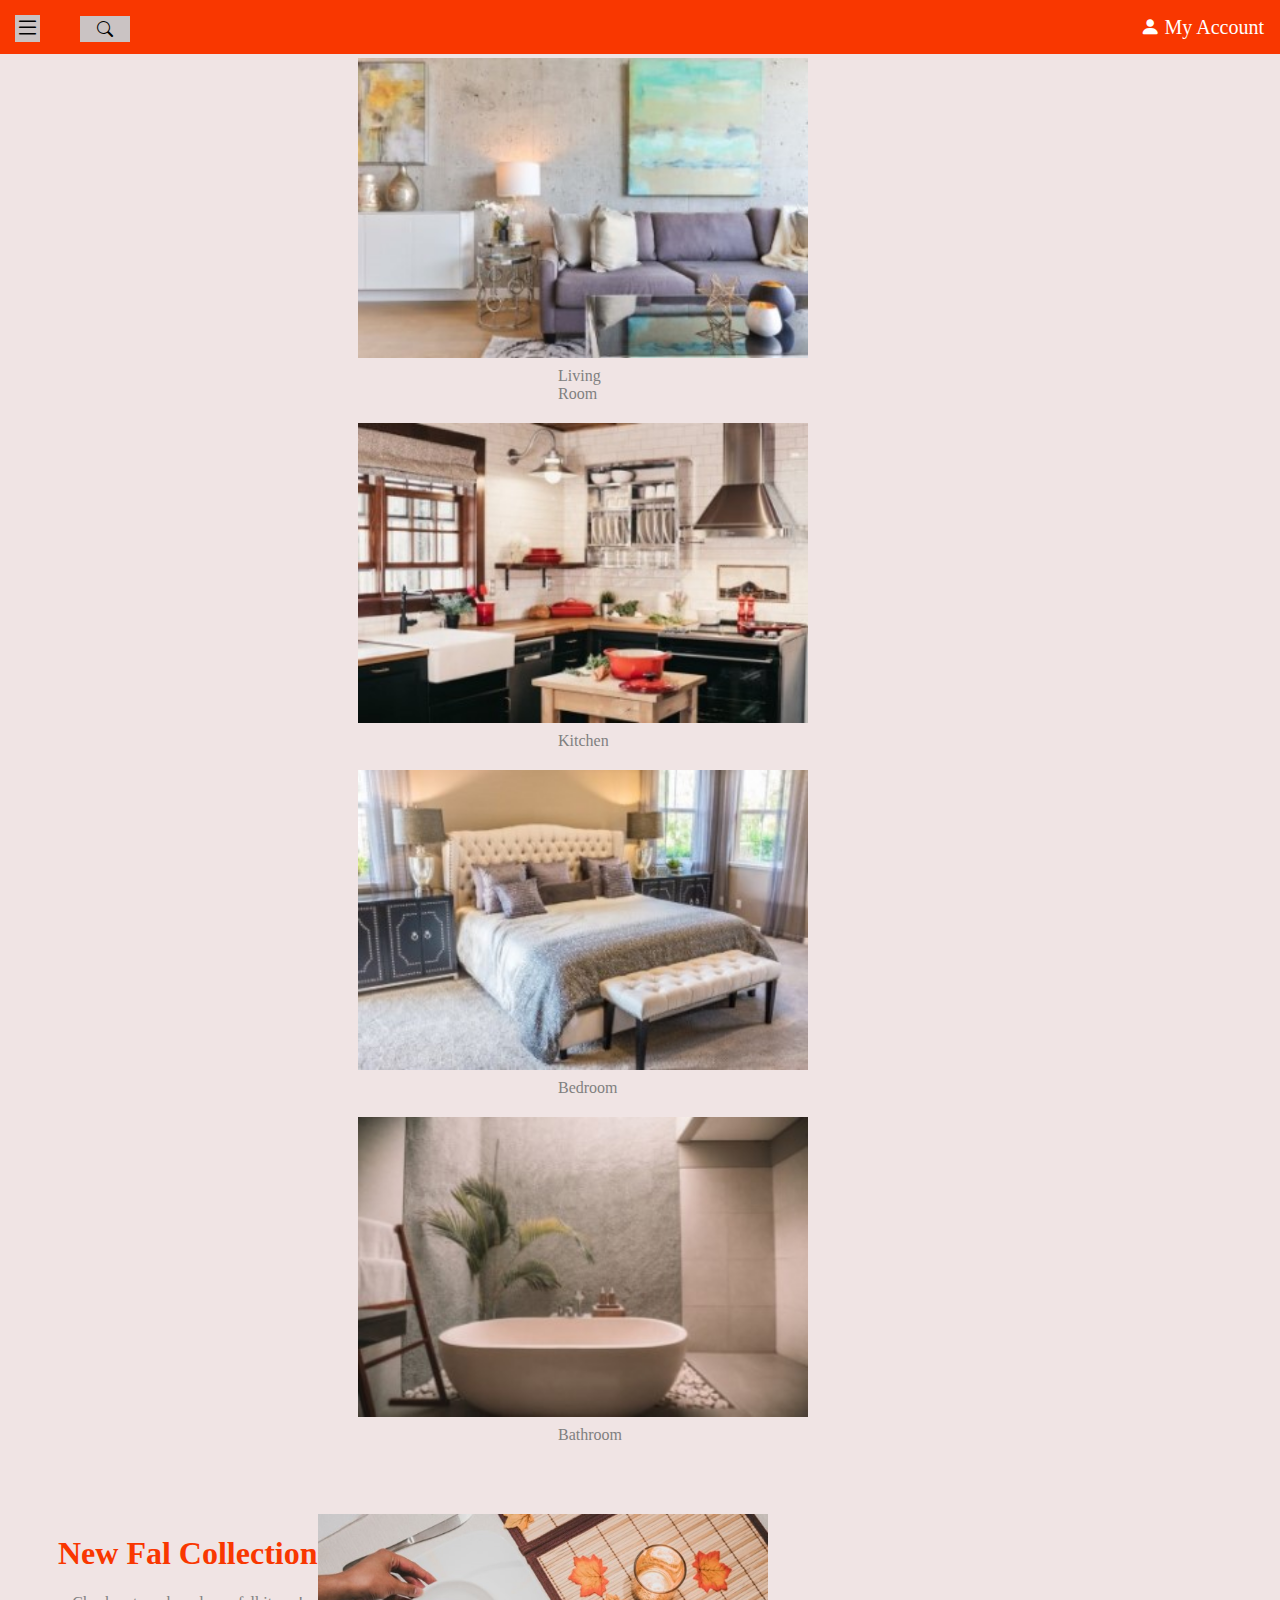
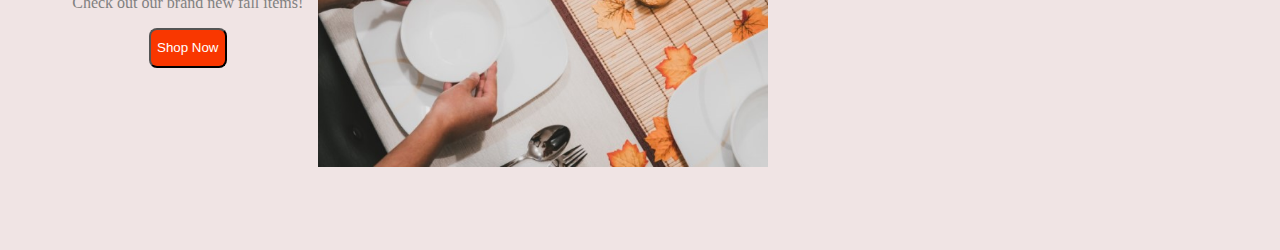
<file: docs/index.html>
<!DOCTYPE html>
<html lang="en">

<head>
    <meta charset="UTF-8">
    <meta http-equiv="X-UA-Compatible" content="IE=edge">
    <meta name="viewport" content="width=device-width, initial-scale=1.0">
    <link rel="stylesheet" href="./style.css">
    <link rel="stylesheet" href="./reseter.css">
    <link rel="stylesheet" href="./responsive.css">
    <link rel="stylesheet" href="./style2.css">
    <title>Furniture</title>
</head>

<body>


    <div id="nav-bar">

        <div class="navigation">
            <ul id="nav">
                <li><a href="index.html" class="active">Furniture</a></li>
                <li><a href="https://www.emag.bg/search/outdoor?ref=effective_search" target="_blank">Outdoor</a></li>
                <li><a href="https://www.emag.bg/search/storage?ref=effective_search" target="_blank">Storage</a></li>
                <li><a href="Lighting.html">Lighting</a></li>
                <li><a href="https://www.emag.bg/search/%D1%83%D1%80%D0%B5%D0%B4%D0%B8?ref=effective_search" target="_blank">Appliances</a></li>
            </ul>
        </div>

        <div id="responsive-nav">
            <div id="responsive-nav2">
                <i class="bi bi-list"></i>
            </div>
        </div>
        <ul id="nav2">
            <li><input type="text" value="" placeholder="Search anyting..." class="responsive">
                <div id="search-icon"><i class="bi bi-search" id="icon2"></i></div>
            </li>

        </ul>

        <ul id="nav3">
            <li><a href="https://www.emag.bg/user/myaccount?ref=ua_personal_data" target="_blank"><i class="bi bi-person-fill"></i> My Account</a></li>
        </ul>
    </div>

    <div class="body2">
        <!-- <div class="rooms-1"> -->
        <div id="rooms">
            <div class="room1">
                <img src="./rooms/liv-room.jpg" class="zzz" id="zzz">
                <div class="overlay">Living Room</div>

            </div>
        </div>

        <div id="rooms">
            <div class="room2">
                <img src="./rooms/kitchen.jpg" id="zzz">
                <div class="overlay">Kitchen</div>

            </div>
        </div>

        <div id="rooms">
            <div class="room3">
                <img src="./rooms/bedroom.jpg" id="zzz">
                <div class="overlay">Bedroom</div>

            </div>
        </div>

        <div id="rooms">
            <div class="room4">
                <img src="./rooms/bathroom.jpg" id="zzz">
                <div class="overlay">Bathroom</div>

            </div>
        </div>
        <!-- </div> -->
        <!-- <img src="../docs/rooms/kitchen.jpg" id="zzz">
        <img src="../docs/rooms/bedroom.jpg" id="zzz">
        <img src="../docs/rooms/bathroom.jpg" id="zzz"> -->



        <div id="rooms2">
            <img src="./rooms/liv-room.jpg" class="zzz" id="zzz" class="responsive">
            <div class="overlay">Living Room</div>


            <img src="./rooms/kitchen.jpg" id="zzz" class="responsive">
            <div class="overlay">Kitchen</div>


            <img src="./rooms/bedroom.jpg" id="zzz" class="responsive">
            <div class="overlay">Bedroom</div>


            <img src="./rooms/bathroom.jpg" id="zzz" class="responsive">
            <div class="overlay">Bathroom</div>

        </div>
    </div>
    <div class="body2">

        <div class="recklam">

            <h1 class="collection">New Fall Collection</h1>
            <!-- <br> -->
            <p>Check out our brand new fall items!</p>
            <button class="btn">
                Shop Now
            </button>
        </div>

        <div class="recklam2">

            <div class="responsive-rcklm">
                <h1 class="collection"> New Fal Collection</h1>
                <!-- <br> -->
                <p> Check out our brand new fall items!</p>
                <button class="btn">
                    Shop Now
                </button>
            </div>
        </div>
        <div>
            <div class="item2">
                <img src="./Items/fall-collection.jpg" id="item2-img">
            </div>
        </div>

        <div class="item">
            <img src="./Items/fall-collection.jpg" alt="">
        </div>

    </div>

    <div class="body2">
        <div id="offer">
            <div class="offer2">
                <div class="offer3">
                    <img src="./Media/free-shipping.png">

                </div>

                <div class="offer3">
                    <img src="./Media/amazing-deals.png">
                </div>

                <div class="offer3">
                    <img src="./Media/customer-service.png">

                </div>
            </div>


            <div class="icon-text">
                <div id="icon-info1">
                    <p>FREE SHOPPING</p>
                    <p>On everything over $50</p>
                </div>

                <div id="icon-info2">
                    <p>FREE SHOPPING</p>
                    <p>On everything over $50</p>
                </div>

                <div id="icon-info3">
                    <p>FREE SHOPPING</p>
                    <p>On everything over $50</p>
                </div>
            </div>

        </div>

    </div>

    <!-- <div class="body2"> -->
    <div id="kk">
        <p> About Us</p>
        <p> Locations</p>
        <p> Return Policy</p>
        <p> Complaints</p>
        <p> Gift Cards</p>
    </div>

    <div id="kk2">

        <p> Mon-Fri: 8AM - 10PM</p>
        <p> <button class="call-btn">Call</button></p>
        <p>Contact Us</p>
    </div>
    <!-- </div> -->



</body>
<link rel="stylesheet" href="https://cdn.jsdelivr.net/npm/bootstrap-icons@1.7.2/font/bootstrap-icons.css">

</html>
</file>
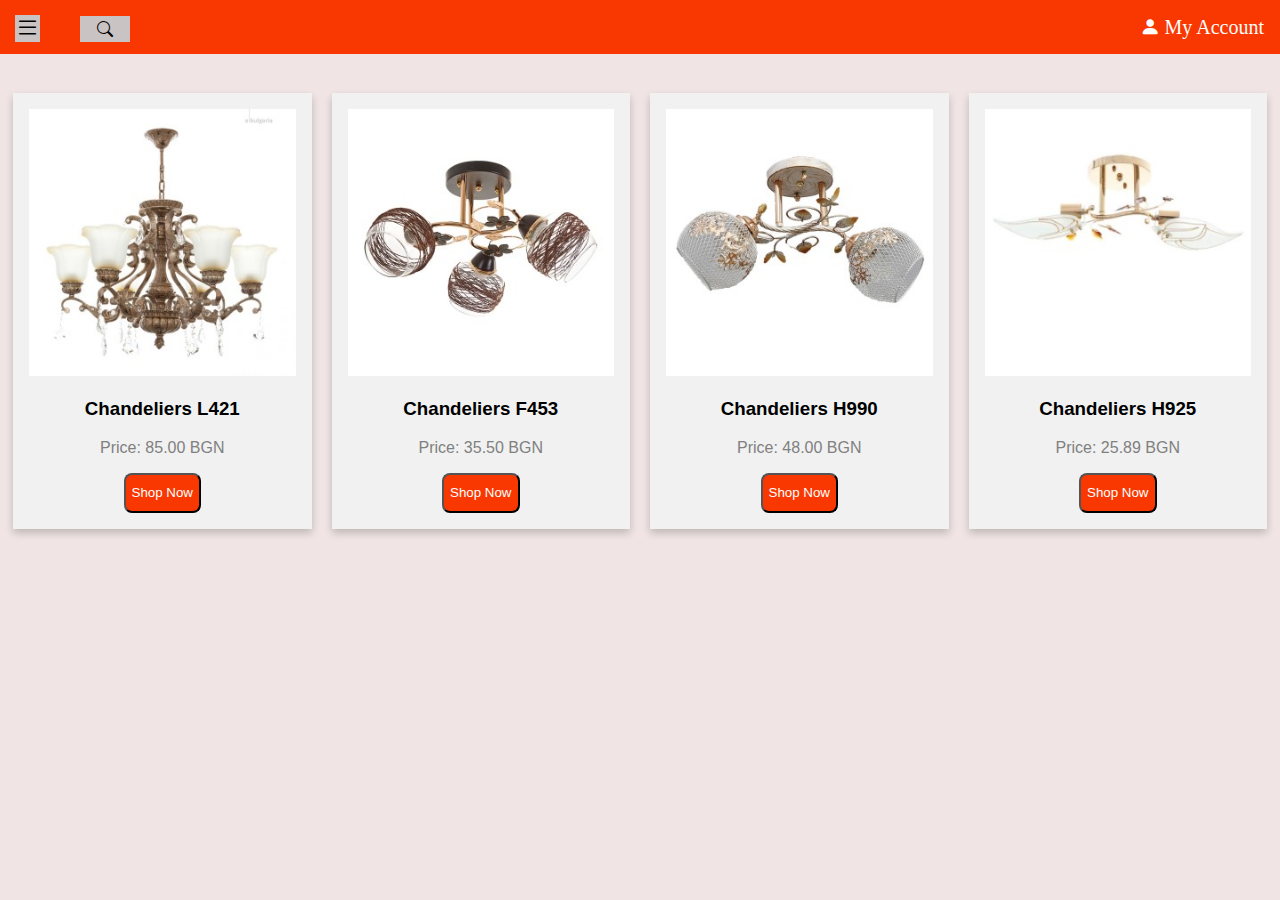
<file: docs/Lighting.html>
<!DOCTYPE html>
<html lang="en">

<head>
    <meta charset="UTF-8">
    <meta http-equiv="X-UA-Compatible" content="IE=edge">
    <meta name="viewport" content="width=device-width, initial-scale=1.0">
    <link rel="stylesheet" href="./style.css">
    <link rel="stylesheet" href="./reseter.css">
    <link rel="stylesheet" href="./responsive.css">
    <link rel="stylesheet" href="./style2.css">
    <title>Furniture</title>
</head>

<body>


    <div id="nav-bar">

        <div class="navigation">
            <ul id="nav">
                <li><a href="index.html">Furniture</a></li>
                <li><a href="https://www.emag.bg/search/outdoor?ref=effective_search" target="_blank">Outdoor</a></li>
                <li><a href="https://www.emag.bg/search/storage?ref=effective_search" target="_blank">Storage</a></li>
                <li><a href="Lighting.html" class="active">Lighting</a></li>
                <li><a href="https://www.emag.bg/search/%D1%83%D1%80%D0%B5%D0%B4%D0%B8?ref=effective_search" target="_blank">Appliances</a></li>
            </ul>
        </div>

        <div id="responsive-nav">
            <div id="responsive-nav2">
                <i class="bi bi-list"></i>
            </div>
        </div>
        <ul id="nav2">
            <li><input type="text" value="" placeholder="Search anyting..." class="responsive">
                <div id="search-icon"><i class="bi bi-search" id="icon2"></i></div>
            </li>

        </ul>

        <ul id="nav3">
            <li><a href="https://www.emag.bg/user/myaccount?ref=ua_personal_data" target="_blank"><i class="bi bi-person-fill"></i> My Account</a></li>
        </ul>
    </div>

    <div class="row">
        <div class="column">
            <div class="card">
                <img src="./lighting/polilei1.jpg" class="responsive">

                <h3>Chandeliers L421</h3>
                <p>Price: 85.00 BGN</p>
                <button class="btn">
                    Shop Now
                </button>
            </div>
        </div>

        <div class="column">
            <div class="card">
                <img src="./lighting/polilei2.jpg" class="responsive">

                <h3>Chandeliers F453</h3>
                <p>Price: 35.50 BGN</p>
                <button class="btn">
                    Shop Now
                </button>
            </div>
        </div>

        <div class="column">
            <div class="card">
                <img src="./lighting/polilei3.jpg" class="responsive">
                <h3>Chandeliers H990</h3>
                <p>Price: 48.00 BGN</p>
                <button class="btn">
                    Shop Now
                </button>
            </div>
        </div>

        <div class="column">
            <div class="card">
                <img src="./lighting/polilei4.jpg" class="responsive">

                <h3>Chandeliers H925</h3>
                <p>Price: 25.89 BGN</p>
                <button class="btn">
                    Shop Now
                </button>
            </div>
        </div>
    </div>







</body>
<link rel="stylesheet" href="https://cdn.jsdelivr.net/npm/bootstrap-icons@1.7.2/font/bootstrap-icons.css">

</html>
</file>
<file: docs/style.css>
/* * {
    box-sizing: border-box;
} */

#nav-bar {
    display: block;
    width: 100%;
    height: 54px;
    background-color: #f93700;
    padding-top: 0px;
    margin-left: 0px;
    margin-right: 0px;
    position: fixed;
    top: 0px;
    left: 0px;
    right: 0px;
}

#responsive-nav {
    display: none;
}

#nav {
    float: left;
}

#nav {
    display: flex;
    justify-content: flex-start;
}

#nav3 {
    display: flex;
    justify-content: flex-end;
    color: white;
    list-style-type: none;
    /* float: left; */
}

#nav2 input {
    height: 20px;
    width: 250px;
    display: flex;
    justify-content: center;
    margin-left: 250px;
    float: left;
}

#search-icon {
    background-color: #cac3c3;
    height: 26px;
    width: 50px;
    float: right;
    cursor: pointer;
    /* display: none; */
}

.bi-search {
    display: block;
    margin-left: auto;
    margin-right: auto;
    text-align: center;
    padding-top: 5px;
}

.body2 {
    margin-left: 50px;
    margin-right: 50px;
    padding-top: 50px;
    display: flex;
}

#rooms {
    display: flex;
    flex-wrap: wrap;
    flex-direction: row;
    align-items: center;
    justify-content: center;
    padding: 0 40px 20px;
    padding-top: 20px;
    margin-left: auto;
    margin-right: auto;
    width: 6em;
}

.room img {
    padding: 0 40px 20px;
}


/* #rooms img:hover {
    box-shadow: 0 0px rgba(0, 0, 0, 0.767);
    transform: scale(1.09);
    transition: all 0.9s;
} */

.recklam {
    padding: 0 40px 35px;
}

.collection {
    color: #f93700;
}

.btn {
    background-color: #f93700;
    color: white;
    height: 40px;
    border-radius: 8px;
    cursor: pointer;
}

.recklam {
    display: block;
    margin-left: auto;
    margin-right: auto;
}

.item {
    /* float: right;
    display: flex;
    justify-content: space-between;
    justify-content: flex-end;
    padding: 0 40px 20px; */
    display: flex;
    flex-wrap: wrap;
    flex-direction: row;
    align-items: center;
    justify-content: space-between;
    padding: 0 40px 35px;
    display: block;
    margin-left: auto;
    margin-right: auto;
}

#offer {
    background-color: #cac3c3;
    /* padding: 0 40px 35px; */
    width: 80%;
    /* height: 200px; */
    height: auto;
    display: flex;
    justify-content: center;
    display: block;
    margin-left: auto;
    margin-right: auto;
    justify-content: space-between;
}

.offer2 {
    padding-top: 15px;
    display: flex;
    justify-content: space-around;
    padding: 35px;
}

.offer3 {
    display: flex;
    background-color: #f0e4e4;
    border-radius: 100%;
    height: 90px;
    width: 90px;
}

.icon-text {
    display: flex;
    justify-content: space-around;
    text-align: center;
}

#icon-info1 {
    margin-left: 20px;
}

#icon-info3 {
    margin-right: 25px;
}

#kk p {
    display: flex;
    float: left;
    margin-left: 40px;
    padding-top: 25px;
    cursor: pointer;
    margin-right: 0px;
}

#kk2 p {
    display: flex;
    float: right;
    margin-left: 15px;
    margin-right: 40px;
    justify-content: flex-end;
    padding-top: 25px;
    cursor: pointer;
}

.call-btn {
    background-color: #cac3c3;
    width: 65px;
    height: 25px;
    border-radius: 5px;
}

.zzz:hover img {
    margin-top: -30px;
}

.zzz::before {
    content: '\Living room';
    letter-spacing: 0.2em;
    position: absolute;
    bottom: 8px;
    left: 20px;
    color: rgb(51, 51, 51);
    font-size: 0.6em;
    font-family: 'Font Awesome 5 Free';
    font-weight: 700;
}

.overlay {
    text-align: center;
    color: gray;
    padding-top: 5px;
}

#rooms2 {
    display: none;
}

.recklam2 {
    display: none;
    text-align: center;
    /* margin-left: auto;
    margin-right: auto;
    width: 6em; */
}

.item2 img {
    padding-bottom: 25px;
    display: none;
}

.responsive-rcklm h1 p {
    display: block;
    text-align: center;
}

.collection {
    text-align: center;
}
</file>
<file: docs/responsive.css>
@media screen and (max-width: 1300px) and (min-width: 0px),
(min-width: 5000px) {
    #nav2 input {
        height: 20px;
        width: 250px;
        display: flex;
        justify-content: center;
        margin-left: 250px;
        float: left;
        display: none;
    }
}

@media screen and (max-width: 1300px) and (min-width: 0px),
(min-width: 5000px) {
    #search-icon {
        margin-left: 25px;
    }
}

@media screen and (max-width: 600px) {
    #rooms {
        flex: 100%;
        max-width: 100%;
    }
}

@media screen and (max-width: 1300px) and (min-width: 0px),
(min-width: 5000px) {
    /* #rooms img {
        max-height: 100%;
        min-width: 100%;
        object-fit: cover;
        vertical-align: bottom;
    } */
    .rooms-1,
    #rooms {
        float: left;
    }
}

@media screen and (max-width:1430px) and (min-width: 0px),
(min-width: 5000px) {
    #rooms {
        display: none;
    }
    #rooms2 {
        display: block;
        margin-left: auto;
        margin-right: auto;
        width: 6em;
    }
    #zzz {
        width: 450px;
    }
    .overlay {
        text-align: center;
        padding-bottom: 20px;
        margin-left: 200px;
    }
    div.item {
        display: none;
    }
    .recklam {
        display: none;
    }
    .recklam2 {
        display: block;
        text-align: center;
    }
    .item2 img {
        display: block;
        margin-left: auto;
        margin-right: auto;
        width: 6em;
    }
    #item2-img {
        width: 450px;
    }
}

@media screen and (max-width: 1300px) and (min-width: 0px),
(min-width: 5000px) {
    div#offer {
        display: none;
    }
    #kk p,
    #kk2 p {
        display: none;
    }
    #nav {
        display: none;
    }
    #responsive-nav {
        display: block;
        float: left;
        font-size: 25px;
    }
    #responsive-nav2 {
        padding: 15px;
        cursor: pointer;
    }
    .bi-list {
        /* padding: 25px; */
        background-color: #cac3c3;
    }
}

@media screen and (max-width: 1430px) and (min-width: 1267px),
(min-width: 5000px) {
    #rooms2 {
        margin-left: 500px;
    }
}

@media screen and (max-width: 1410px) and (min-width: 1267px),
(min-width: 5000px) {
    #rooms2 {
        margin-left: 450px;
    }
}

@media screen and (max-width: 1315px) and (min-width: 1300px),
(min-width: 5000px) {
    #rooms2 {
        margin-left: 400px;
    }
}

@media screen and (max-width: 1300px) and (min-width: 0px),
(min-width: 5000px) {
    #rooms2 {
        margin-left: 300px;
    }
}

@media screen and (max-width: 1100px) and (min-width: 0px),
(min-width: 5000px) {
    #rooms2 {
        margin-left: 200px;
    }
}

@media screen and (max-width: 950px) and (min-width: 0px),
(min-width: 5000px) {
    #rooms2 {
        margin-left: 100px;
    }
}
</file>
<file: docs/style2.css>
/* lighting.html */


/* * {
    box-sizing: border-box;
} */

.active {
    background-color: rgb(236, 135, 53);
}

.column {
    float: left;
    width: 25%;
    padding: 0 10px;
    box-sizing: border-box;
}

.card:hover {
    /* background-color: lawngreen; */
    cursor: pointer;
    box-shadow: 0 4px 8px 0 rgba(0, 0, 0, 0.2), 0 6px 20px 0 rgba(0, 0, 0, 0.19);
    text-align: center;
}

.row {
    margin: 0 -5px;
    padding-top: 85px;
    /* font-style: italic; */
    font-family: "Open Sans", Helvetica, Arial, sans-serif;
}

.row:after {
    content: "";
    display: table;
    clear: both;
}

@media screen and (max-width: 600px) {
    .column {
        width: 100%;
        display: block;
        margin-bottom: 20px;
    }
}

.card {
    box-shadow: 0 4px 8px 0 rgba(0, 0, 0, 0.2);
    padding: 16px;
    text-align: center;
    background-color: #f1f1f1;
    /* border-color: #f93700; */
    /* border-width: 2px;
    border-style: groove; */
}

.responsive {
    width: 100%;
    height: auto;
}
</file>
<file: docs/reseter.css>
body {
    background-color: #f0e4e4;
}

ul {
    list-style-type: none;
}

li {
    float: left;
}

li a {
    color: white;
    text-align: center;
    padding: 14px 16px;
    text-decoration: none;
    font-size: 20px;
}

li a:hover {
    background-color: rgb(236, 135, 53);
}

p button {
    color: gray;
    cursor: pointer;
}

p {
    color: gray;
}
</file>
